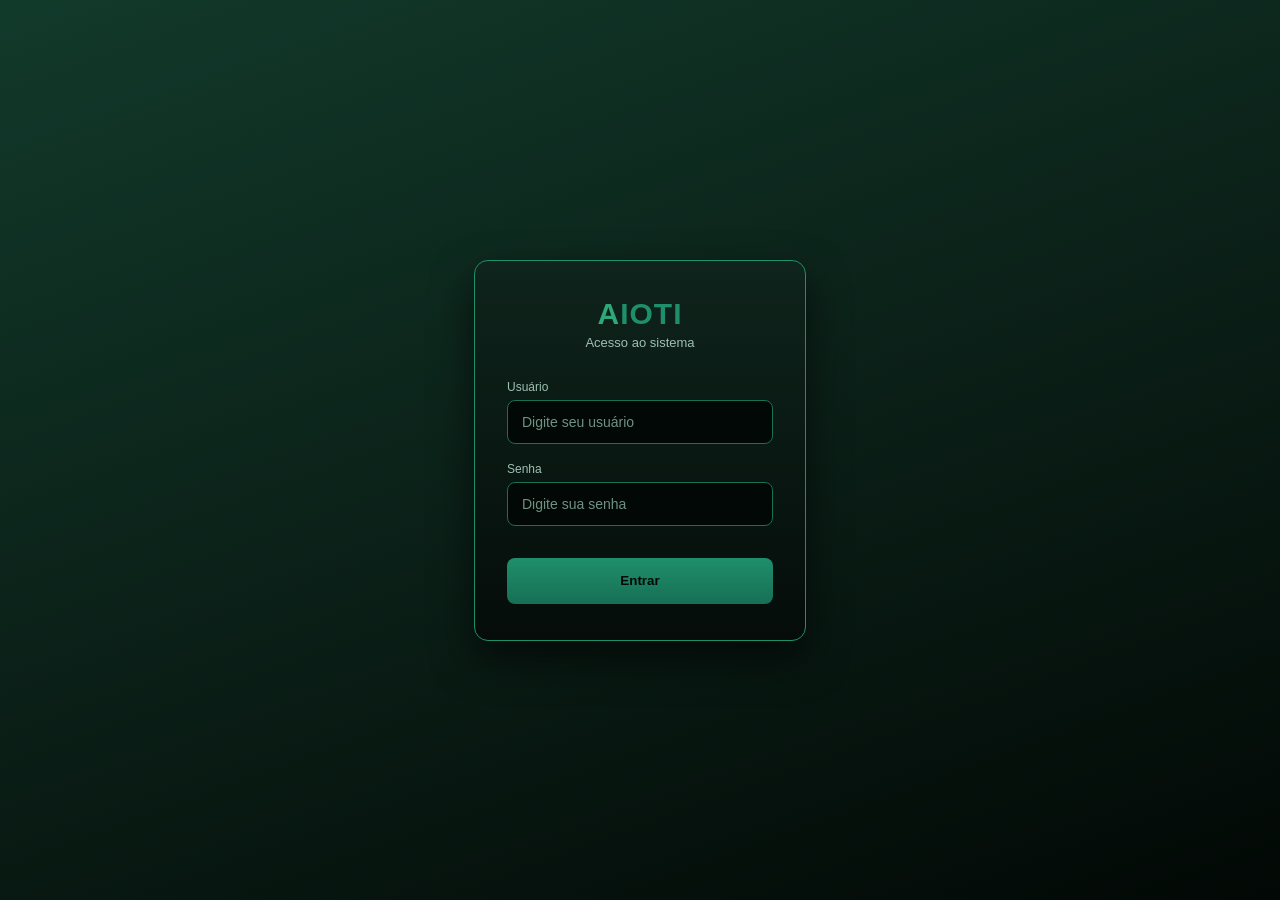
<file: login.html>
<!DOCTYPE html>
<html lang="pt-BR">
<head>
  <meta charset="UTF-8" />
  <title>Login • AIOTI</title>
  <meta name="viewport" content="width=device-width, initial-scale=1.0" />

  <!-- CSS do login (vamos criar já já) -->
  <link rel="stylesheet" href="css/login.css" />
</head>

<body class="login-page">

  <div class="login-container">

    <div class="login-card">
      <h1 class="login-title">AIOTI</h1>
      <p class="login-subtitle">Acesso ao sistema</p>

      <form id="loginForm">
        <div class="form-group">
          <label for="username">Usuário</label>
          <input
            type="text"
            id="username"
            name="username"
            placeholder="Digite seu usuário"
            required
          />
        </div>

        <div class="form-group">
          <label for="password">Senha</label>
          <input
            type="password"
            id="password"
            name="password"
            placeholder="Digite sua senha"
            required
          />
        </div>

        <button type="submit" class="login-btn">
          Entrar
        </button>

        <div id="loginError" class="login-error" style="display:none;">
          Usuário ou senha inválidos
        </div>
      </form>
    </div>

  </div>

  <!-- JS do login -->
  <script src="js/login.js"></script>
</body>
</html>
</file>
<file: css/login.css>
/* ================================
   RESET
================================ */
* {
  margin: 0;
  padding: 0;
  box-sizing: border-box;
  font-family: "Segoe UI", Roboto, Arial, sans-serif;
}

/* ================================
   PÁGINA
================================ */
body.login-page {
  min-height: 100vh;
  background: linear-gradient(
    160deg,
    #123a2b 0%,
    #0b2018 50%,
    #020805 100%
  );
  display: flex;
  align-items: center;
  justify-content: center;
  color: #e6f2ec;
}

/* ================================
   CONTAINER
================================ */
.login-container {
  width: 100%;
  max-width: 380px;
  padding: 24px;
}

/* ================================
   CARD
================================ */
.login-card {
  background: linear-gradient(
    180deg,
    #0e241c 0%,
    #050c09 100%
  );
  border: 1px solid #1f8f6b;
  border-radius: 14px;
  padding: 36px 32px;
  box-shadow: 0 18px 40px rgba(0, 0, 0, 0.6);
}

/* ================================
   LOGO / TÍTULO
================================ */
.login-title {
  font-size: 30px;
  font-weight: 700;
  text-align: center;
  letter-spacing: 1px;
  margin-bottom: 4px;
  color: #1f8f6b;
}

/* recorte suave no A */
.login-title::first-letter {
  color: #2ea77a;
  clip-path: polygon(
    50% 0%,
    100% 100%,
    78% 100%,
    62% 72%,
    38% 72%,
    22% 100%,
    0% 100%
  );
}

/* ================================
   SUBTÍTULO
================================ */
.login-subtitle {
  text-align: center;
  font-size: 13px;
  color: #9fbfb3;
  margin-bottom: 30px;
}

/* ================================
   FORM
================================ */
.form-group {
  margin-bottom: 18px;
}

.form-group label {
  font-size: 12px;
  margin-bottom: 6px;
  display: block;
  color: #9fbfb3;
}

.form-group input {
  width: 100%;
  height: 44px;
  padding: 0 14px;
  border-radius: 8px;
  border: 1px solid #176f55;
  background: #020805;
  color: #e6f2ec;
  font-size: 14px;
}

.form-group input::placeholder {
  color: #6f9184;
}

.form-group input:focus {
  outline: none;
  border-color: #1f8f6b;
}

/* ================================
   BOTÃO
================================ */
.login-btn {
  width: 100%;
  height: 46px;
  margin-top: 14px;
  border-radius: 8px;
  border: none;
  background: linear-gradient(
    180deg,
    #1f8f6b,
    #176f55
  );
  color: #020805;
  font-weight: 700;
  cursor: pointer;
}

.login-btn:hover {
  background: linear-gradient(
    180deg,
    #26a97f,
    #1f8f6b
  );
}

/* ================================
   ERRO
================================ */
.login-error {
  margin-top: 16px;
  text-align: center;
  font-size: 13px;
  color: #e57373;
}
</file>
